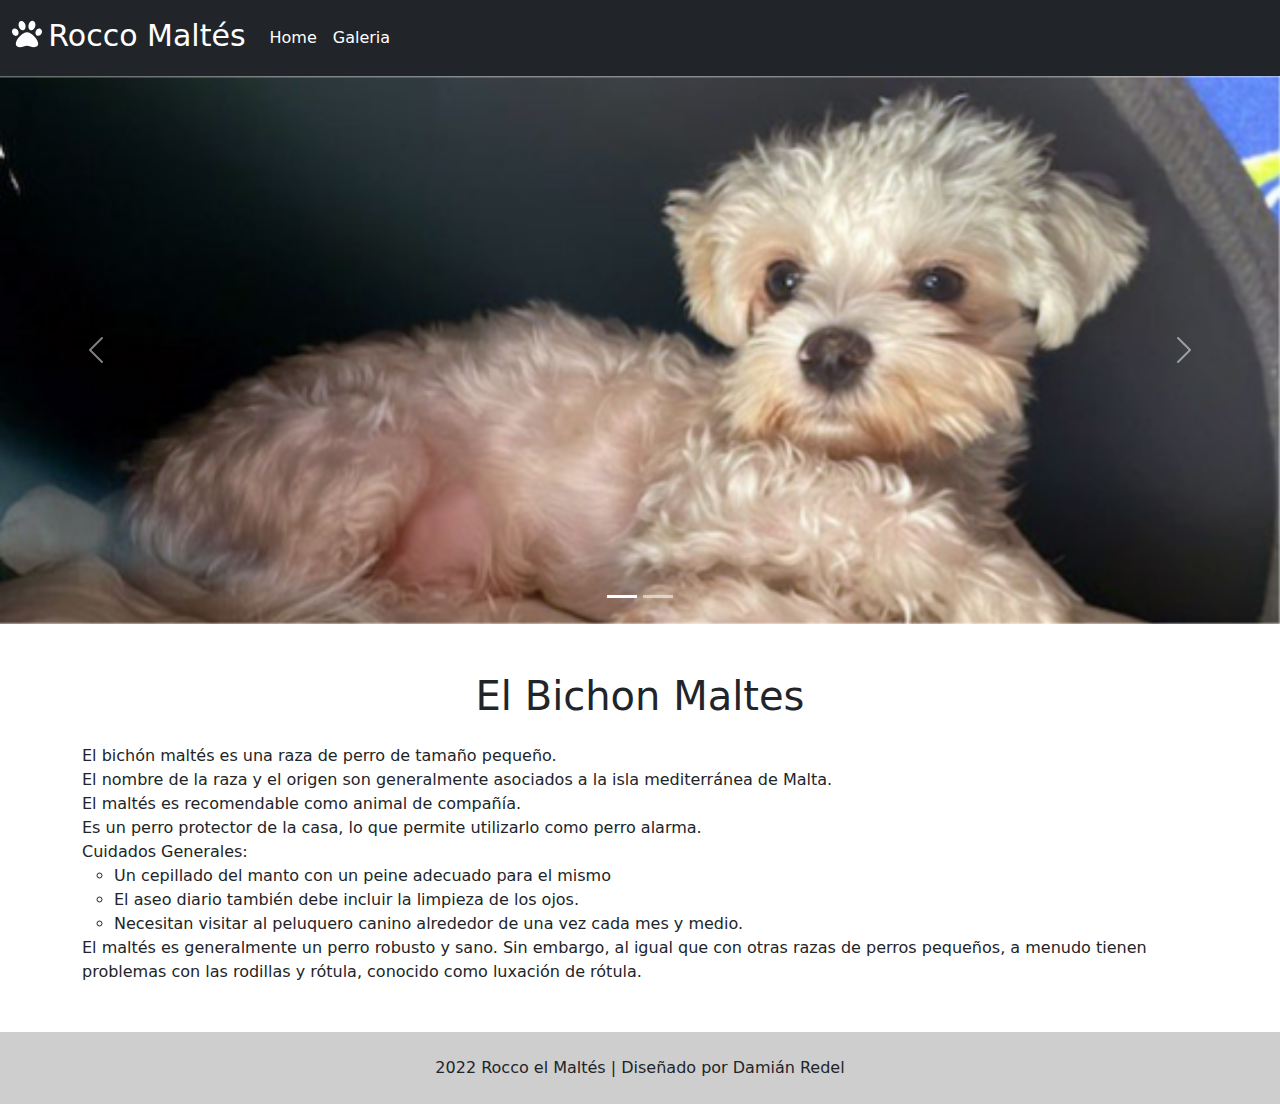
<file: Bootstrap_RoccoMaltes/index.html>
<!DOCTYPE html>
<html lang="en">
<head>
    <meta charset="UTF-8">
    <meta http-equiv="X-UA-Compatible" content="IE=edge">
    <meta name="viewport" content="width=device-width, initial-scale=1.0">
    <link rel="stylesheet" href="css/bootstrap.css">
    <link rel="stylesheet" href="css/estilos.css">
    <script src="js/bootstrap.min.js"></script>
    <title>Rocco Maltés</title>
</head>
<body>
  

      <nav class="navbar navbar-expand-lg navbar-dark bg-dark">
        <div class="container-fluid">
          <a class="navbar-brand" href="#">  <img class="logo" src="img/logo.svg" alt=""> 
            <span>Rocco Maltés</span></a>
          <button class="navbar-toggler" type="button" data-bs-toggle="collapse" data-bs-target="#navbarSupportedContent" aria-controls="navbarSupportedContent" aria-expanded="false" aria-label="Toggle navigation">
            <span class="navbar-toggler-icon"></span>
          </button>
          <div class="collapse navbar-collapse" id="navbarSupportedContent">
            <ul class="navbar-nav me-auto mb-2 mb-lg-0">
              <li class="nav-item">
                <a class="nav-link active" aria-current="page" href="index.html">Home</a>
              </li>
              <li class="nav-item">
                <a class="nav-link active" aria-current="page" href="galeria.html">Galeria</a>
              </li>
             
              
            </ul>
           
          </div>
        </div>
      </nav>


      <div id="carouselExampleIndicators" class="carousel slide" data-bs-ride="true">
        <div class="carousel-indicators">
          <button type="button" data-bs-target="#carouselExampleIndicators" data-bs-slide-to="0" class="active" aria-current="true" aria-label="Slide 1"></button>
          <button type="button" data-bs-target="#carouselExampleIndicators" data-bs-slide-to="1" aria-label="Slide 2"></button>
        
        </div>
        <div class="carousel-inner">
          <div class="carousel-item active">
            <img src="img/rocco_header2.jpg" class="d-block w-100" alt="imagen1_slider">
          </div>
          <div class="carousel-item">
            <img src="img/rocco_header3.jpg" class="d-block w-100" alt="imagen2_slider">
          </div>
        
        </div>
        <button class="carousel-control-prev" type="button" data-bs-target="#carouselExampleIndicators" data-bs-slide="prev">
          <span class="carousel-control-prev-icon" aria-hidden="true"></span>
          <span class="visually-hidden">Previous</span>
        </button>
        <button class="carousel-control-next" type="button" data-bs-target="#carouselExampleIndicators" data-bs-slide="next">
          <span class="carousel-control-next-icon" aria-hidden="true"></span>
          <span class="visually-hidden">Next</span>
        </button>
      </div>


<div class="container mt-5">

    <h1 class="d-flex justify-content-center pb-3">El Bichon Maltes</h1>
    
    <ul class="list-unstyled">
      <li>El bichón maltés es una raza de perro de tamaño pequeño.</li>
      <li>El nombre de la raza y el origen son generalmente asociados a la isla mediterránea de Malta.</li>
      <li>El maltés es recomendable como animal de compañía.</li>
      <li>Es un perro protector de la casa, lo que permite utilizarlo como perro alarma.</li>
      <li>Cuidados Generales:
        <ul>
          <li>Un cepillado del manto con un peine adecuado para el mismo</li>
          <li>El aseo diario también debe incluir la limpieza de los ojos.</li>
          <li>Necesitan visitar al peluquero canino alrededor de una vez cada mes y medio.</li>
        </ul>
      </li>
      <li>El maltés es generalmente un perro robusto y sano. Sin embargo, al igual que con otras razas de perros pequeños, a menudo tienen problemas con las rodillas y rótula, conocido como luxación de rótula.</li>
    </ul>
   


</div>      
      


<footer class="container-fluid mt-5">

<div class="container py-4">
    <div class="row">
        <div class="col">2022 Rocco el Maltés | Diseñado por Damián Redel</div>
    </div>
</div>

</footerr>

      
</body>
</html>
</file>
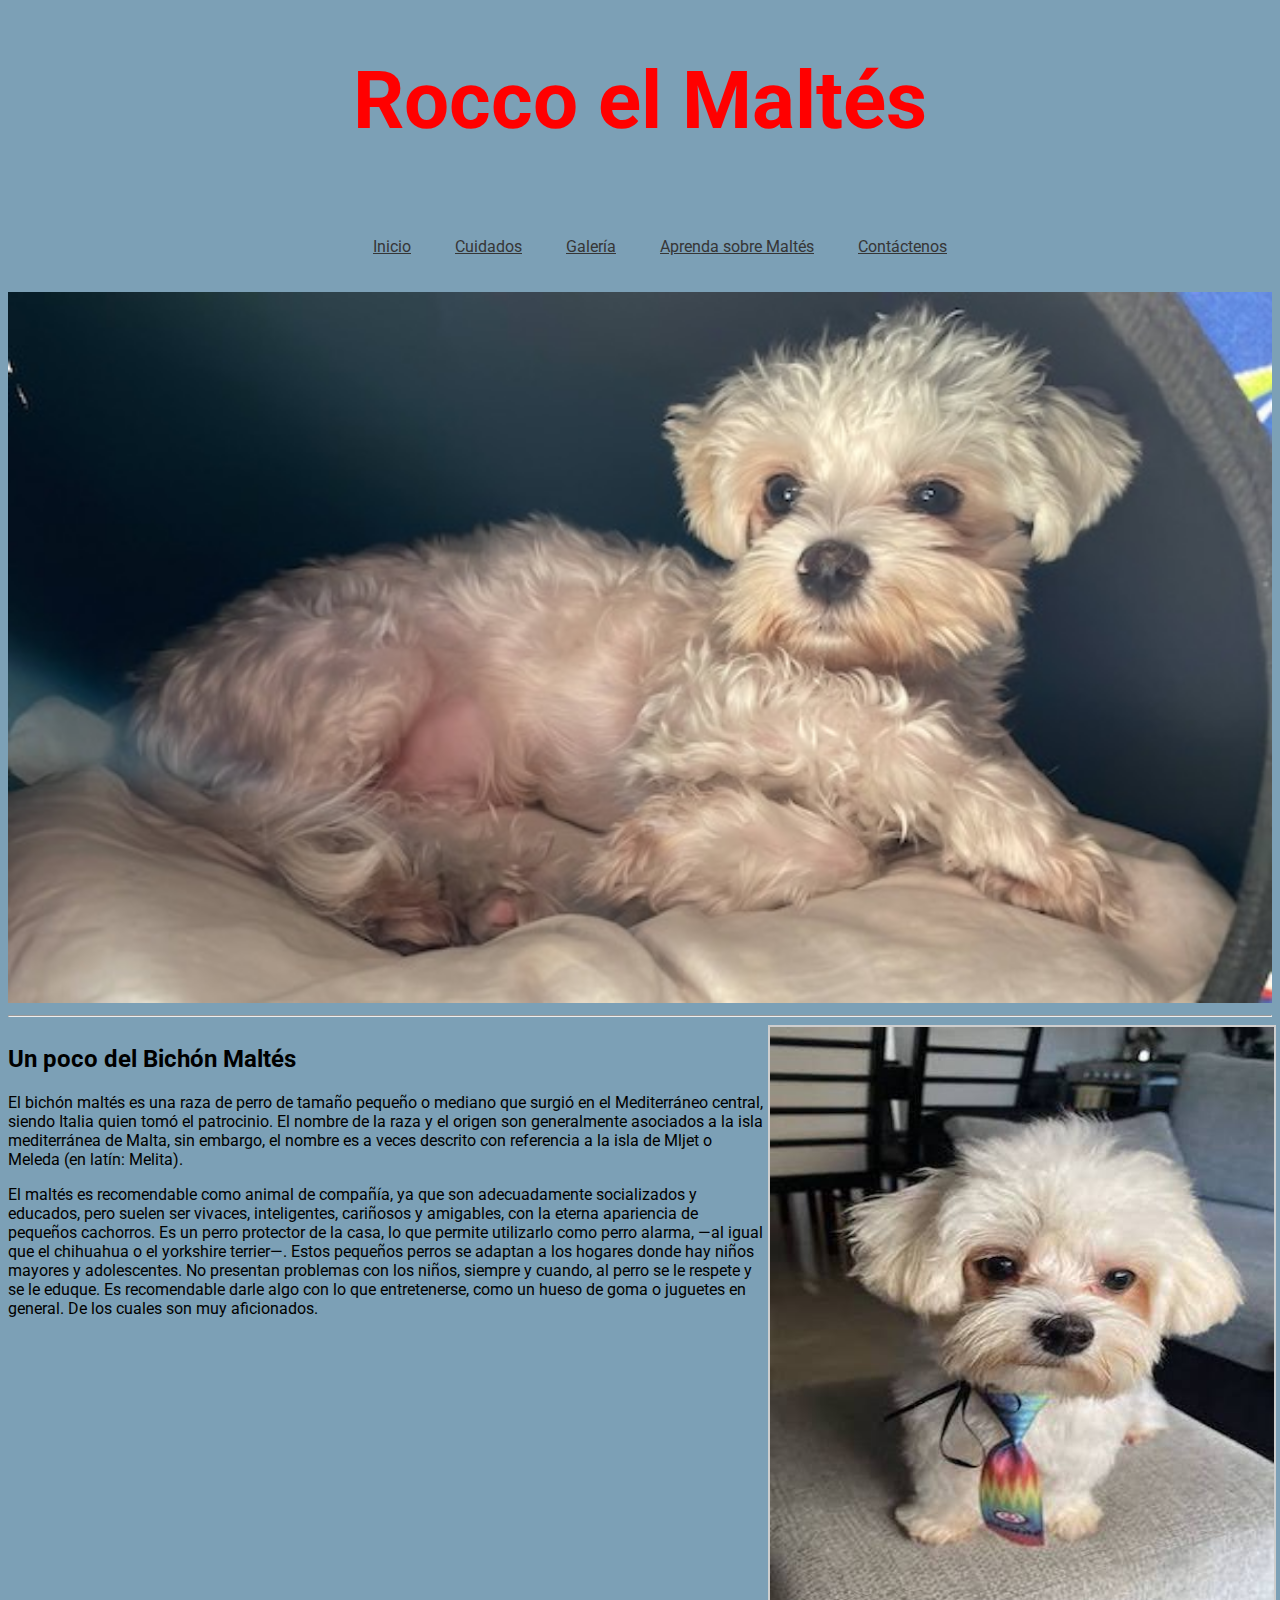
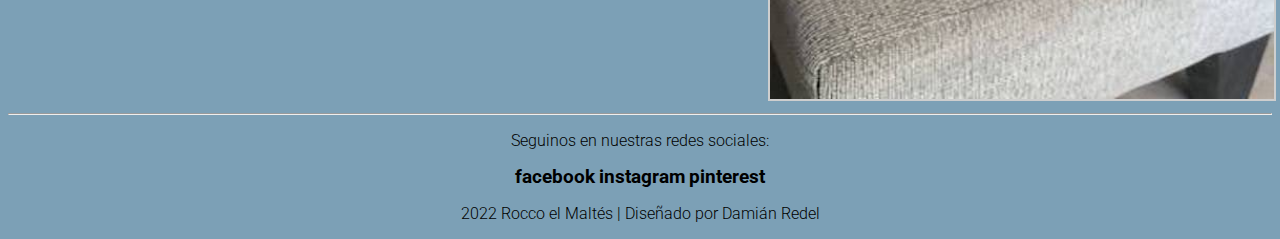
<file: RoccoMaltes/index.html>
<!DOCTYPE html>
<html lang="en">
<head>
    <meta charset="UTF-8">
    <meta http-equiv="X-UA-Compatible" content="IE=edge">
    <meta name="viewport" content="width=device-width, initial-scale=1.0">
    <link rel="stylesheet" href="css/estilos.css">
    <link rel="preconnect" href="https://fonts.googleapis.com">
<link rel="preconnect" href="https://fonts.gstatic.com" crossorigin>
<link href="https://fonts.googleapis.com/css2?family=Roboto:ital,wght@0,300;0,400;0,500;0,900;1,300;1,400&display=swap" rel="stylesheet">
    <title>Rocco el Perro Maltes</title>
</head>
<body>
    <header>
        <h1>
                Rocco el Maltés
           
        </h1>
        <nav>
            <ul>
                <li><a href="index.html">Inicio</a></li>
                <li><a href="pages/cuidados.html">Cuidados</a></li>
                <li><a href="pages/galeria.html">Galería</a></li>
                <li><a href="pages/aprendasobremaltes.html">Aprenda sobre Maltés</a></li>
                <li><a href="pages/contactenos.html">Contáctenos</a></li>
            </ul>


        </nav>

        <img  src="./images/rocco_header.jpg" alt="">
        
    </header>

    <hr>

     <main class="principal">

    
    <section>
      

       <h2>Un poco del Bichón Maltés</h2> 
       
           <p>El bichón maltés es una raza de perro de tamaño pequeño o mediano que surgió en el Mediterráneo central, siendo Italia quien tomó el patrocinio. El nombre de la raza y el origen son generalmente asociados a la isla mediterránea de Malta, sin embargo, el nombre es a veces descrito con referencia a la isla de Mljet o Meleda (en latín: Melita).</p> 

           <p>El maltés es recomendable como animal de compañía, ya que son adecuadamente socializados y educados, pero suelen ser vivaces, inteligentes, cariñosos y amigables, con la eterna apariencia de pequeños cachorros. Es un perro protector de la casa, lo que permite utilizarlo como perro alarma, —al igual que el chihuahua o el yorkshire terrier—. Estos pequeños perros se adaptan a los hogares donde hay niños mayores y adolescentes. No presentan problemas con los niños, siempre y cuando, al perro se le respete y se le eduque. Es recomendable darle algo con lo que entretenerse, como un hueso de goma o juguetes en general. De los cuales son muy aficionados.</p>

     

  
    </section>

  <section>

     <img class="foto_articulo" src="./images/rocco1.JPG" alt="">


  </section>








     </main>

    <hr>

    <footer>

        <p>Seguinos en nuestras redes sociales: </p>
        <h3>facebook</h3>
        <h3>instagram</h3>
        <h3>pinterest</h3>

        <p>
            2022 Rocco el Maltés | Diseñado por Damián Redel
        </p>
    </footer>
</body>
</html>
</file>
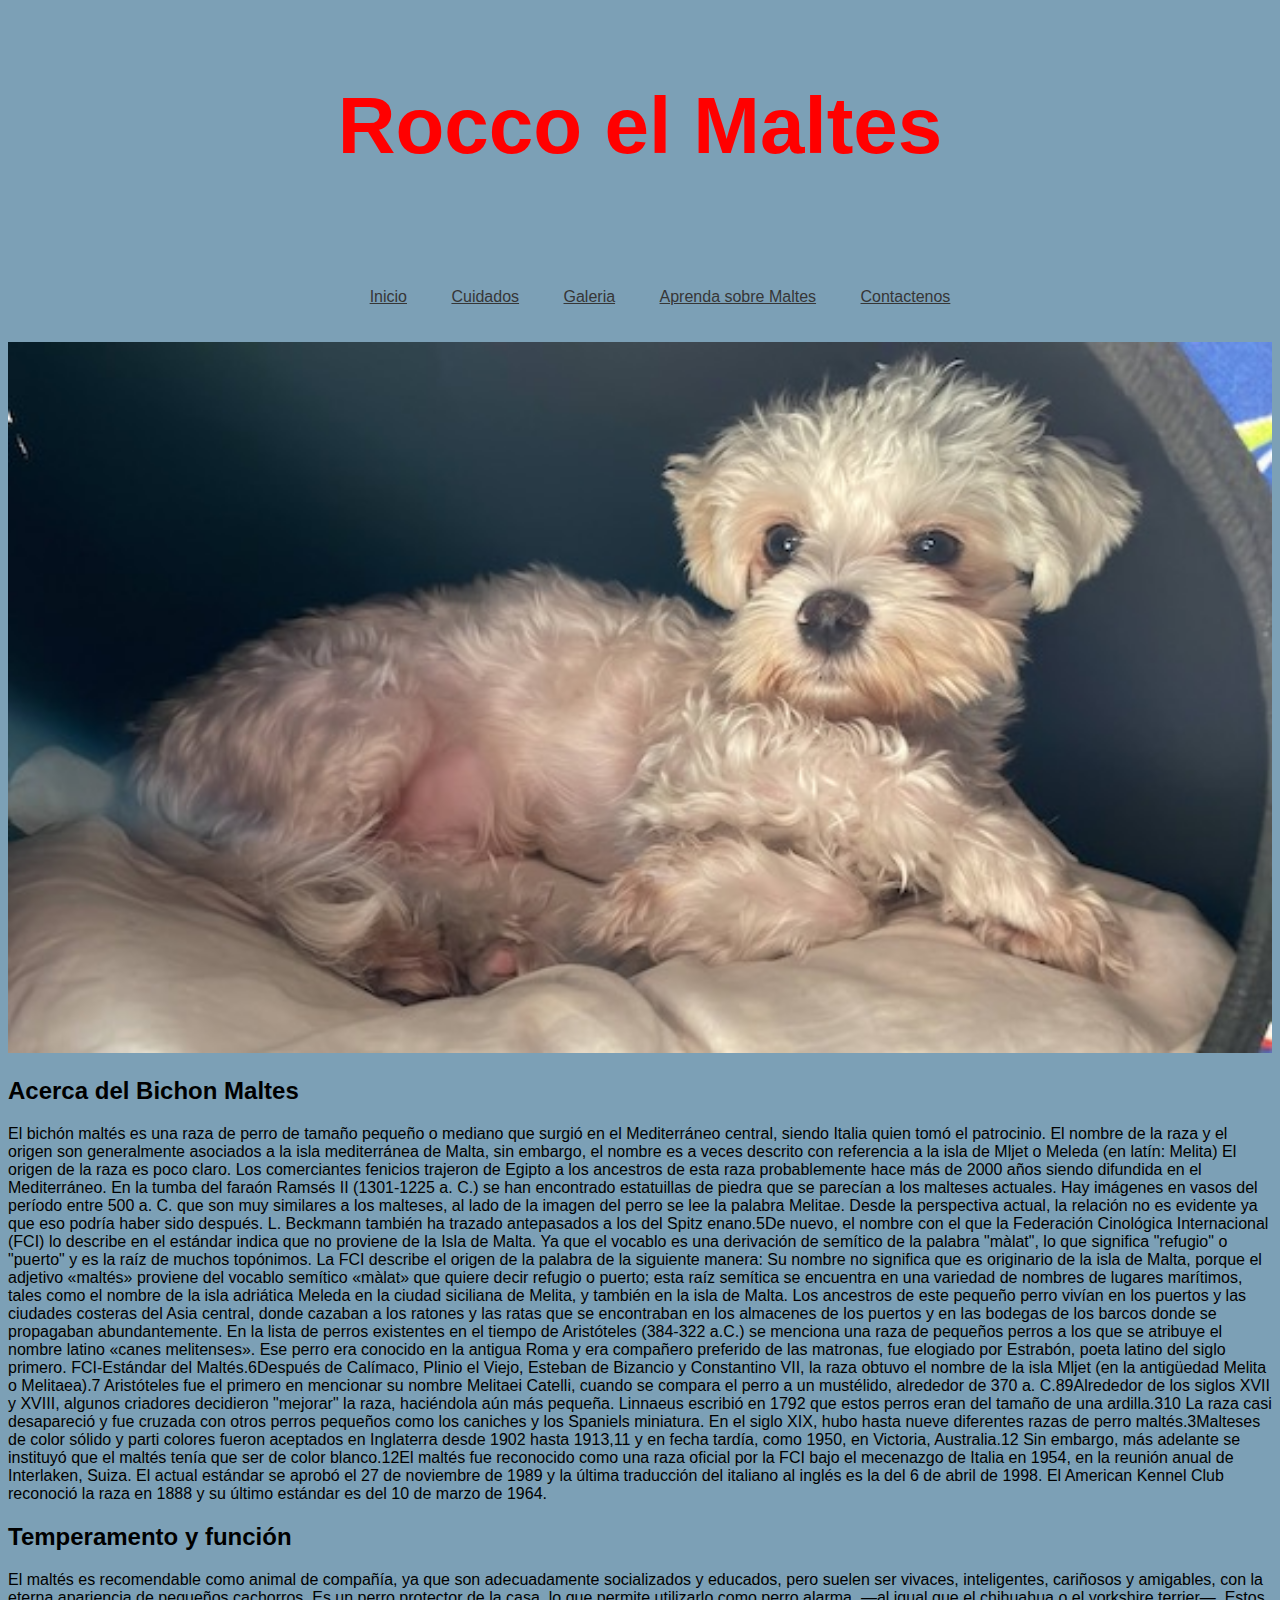
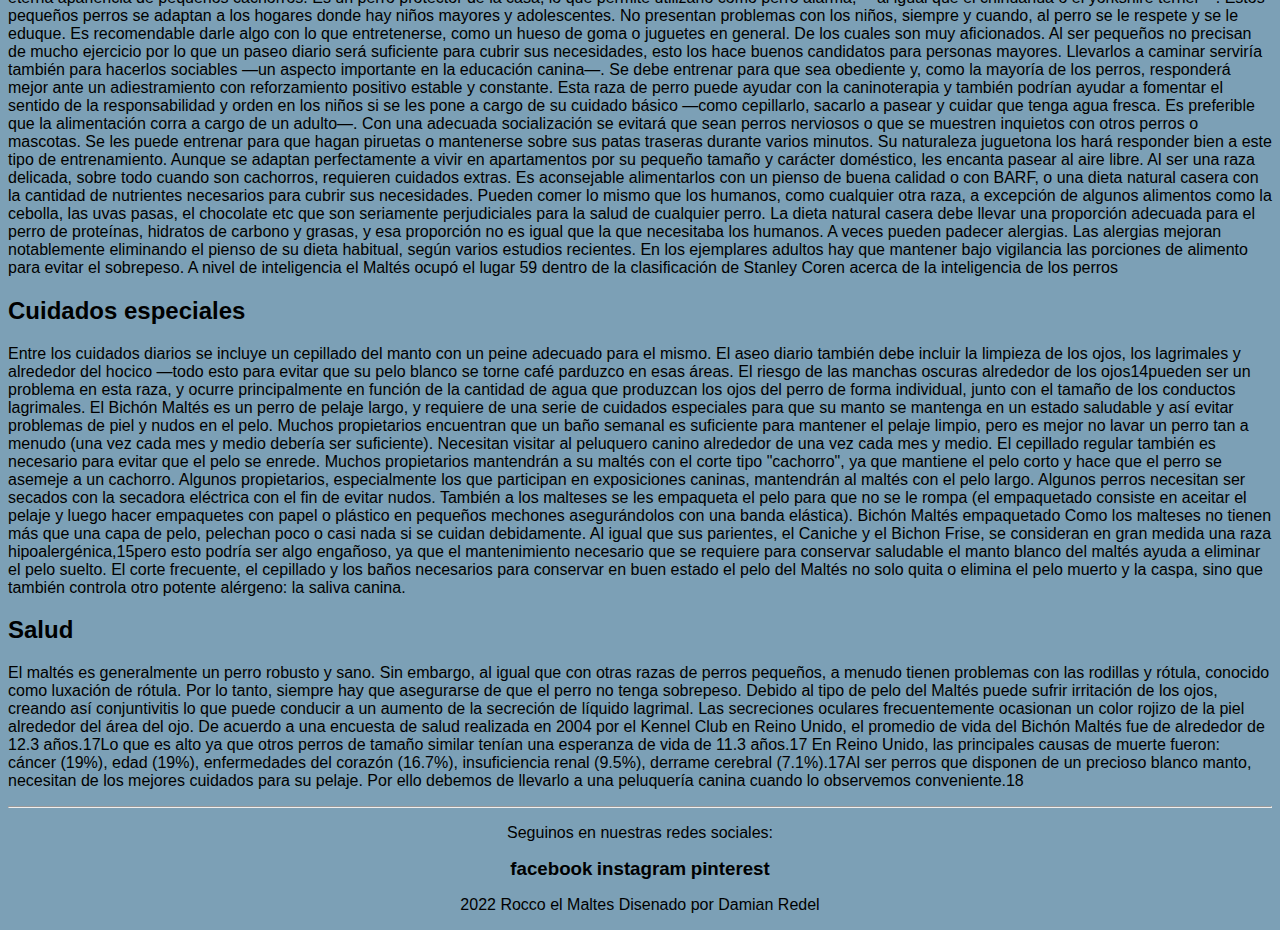
<file: RoccoMaltes/pages/aprendasobremaltes.html>
<!DOCTYPE html>
<html lang="en">
<head>
    <meta charset="UTF-8">
    <meta http-equiv="X-UA-Compatible" content="IE=edge">
    <meta name="viewport" content="width=device-width, initial-scale=1.0">
    <link rel="stylesheet" href="../css/estilos.css">
    <link rel="preconnect" href="https://fonts.googleapis.com">
    <title>Aprenda sobre el Bichon Maltes</title>
</head>
<body>
    <header>
        <h1>
            <p>
                Rocco el Maltes
            </p>
        </h1>
        <nav>
            <ul>
                <li><a href="../index.html">Inicio</a></li>
                <li><a href="../pages/cuidados.html">Cuidados</a></li>
                <li><a href="../pages/galeria.html">Galeria</a></li>
                <li><a href="../pages/aprendasobremaltes.html">Aprenda sobre Maltes</a></li>
                <li><a href="../pages/contactenos.html">Contactenos</a></li>
            </ul>


        </nav>
        <img src="../images/rocco_header.jpg" alt="">
 
    </header>
    <h2>
        Acerca del Bichon Maltes
    </h2>
<p>
    El bichón maltés es una raza de perro de tamaño pequeño o mediano que surgió en el Mediterráneo central, siendo Italia quien tomó el patrocinio. El nombre de la raza y el origen son generalmente asociados a la isla mediterránea de Malta, sin embargo, el nombre es a veces descrito con referencia a la isla de Mljet o Meleda (en latín: Melita)
    El origen de la raza es poco claro. Los comerciantes fenicios trajeron de Egipto a los ancestros de esta raza probablemente hace más de 2000 años siendo difundida en el Mediterráneo. En la tumba del faraón Ramsés II (1301-1225 a. C.) se han encontrado estatuillas de piedra que se parecían a los malteses actuales. Hay imágenes en vasos del período entre 500 a. C. que son muy similares a los malteses, al lado de la imagen del perro se lee la palabra Melitae. Desde la perspectiva actual, la relación no es evidente ya que eso podría haber sido después. L. Beckmann también ha trazado antepasados a los del Spitz enano.5​

De nuevo, el nombre con el que la Federación Cinológica Internacional (FCI) lo describe en el estándar indica que no proviene de la Isla de Malta. Ya que el vocablo es una derivación de semítico de la palabra "màlat", lo que significa "refugio" o "puerto" y es la raíz de muchos topónimos. La FCI describe el origen de la palabra de la siguiente manera:

Su nombre no significa que es originario de la isla de Malta, porque el adjetivo «maltés» proviene del vocablo semítico «màlat» que quiere decir refugio o puerto; esta raíz semítica se encuentra en una variedad de nombres de lugares marítimos, tales como el nombre de la isla adriática Meleda en la ciudad siciliana de Melita, y también en la isla de Malta. Los ancestros de este pequeño perro vivían en los puertos y las ciudades costeras del Asia central, donde cazaban a los ratones y las ratas que se encontraban en los almacenes de los puertos y en las bodegas de los barcos donde se propagaban abundantemente. En la lista de perros existentes en el tiempo de Aristóteles (384-322 a.C.) se menciona una raza de pequeños perros a los que se atribuye el nombre latino «canes melitenses». Ese perro era conocido en la antigua Roma y era compañero preferido de las matronas, fue elogiado por Estrabón, poeta latino del siglo primero.
FCI-Estándar del Maltés.6​
Después de Calímaco, Plinio el Viejo, Esteban de Bizancio y Constantino VII, la raza obtuvo el nombre de la isla Mljet (en la antigüedad Melita o Melitaea).7​ Aristóteles fue el primero en mencionar su nombre Melitaei Catelli, cuando se compara el perro a un mustélido, alrededor de 370 a. C.8​9​

Alrededor de los siglos XVII y XVIII, algunos criadores decidieron "mejorar" la raza, haciéndola aún más pequeña. Linnaeus escribió en 1792 que estos perros eran del tamaño de una ardilla.3​10​ La raza casi desapareció y fue cruzada con otros perros pequeños como los caniches y los Spaniels miniatura. En el siglo XIX, hubo hasta nueve diferentes razas de perro maltés.3​

Malteses de color sólido y parti colores fueron aceptados en Inglaterra desde 1902 hasta 1913,11​ y en fecha tardía, como 1950, en Victoria, Australia.12​ Sin embargo, más adelante se instituyó que el maltés tenía que ser de color blanco.12​

El maltés fue reconocido como una raza oficial por la FCI bajo el mecenazgo de Italia en 1954, en la reunión anual de Interlaken, Suiza. El actual estándar se aprobó el 27 de noviembre de 1989 y la última traducción del italiano al inglés es la del 6 de abril de 1998. El American Kennel Club reconoció la raza en 1888 y su último estándar es del 10 de marzo de 1964.

<h2>
    Temperamento y función
</h2>
    
El maltés es recomendable como animal de compañía, ya que son adecuadamente socializados y educados, pero suelen ser vivaces, inteligentes, cariñosos y amigables, con la eterna apariencia de pequeños cachorros. Es un perro protector de la casa, lo que permite utilizarlo como perro alarma, —al igual que el chihuahua o el yorkshire terrier—. Estos pequeños perros se adaptan a los hogares donde hay niños mayores y adolescentes. No presentan problemas con los niños, siempre y cuando, al perro se le respete y se le eduque. Es recomendable darle algo con lo que entretenerse, como un hueso de goma o juguetes en general. De los cuales son muy aficionados.

Al ser pequeños no precisan de mucho ejercicio por lo que un paseo diario será suficiente para cubrir sus necesidades, esto los hace buenos candidatos para personas mayores. Llevarlos a caminar serviría también para hacerlos sociables —un aspecto importante en la educación canina—. Se debe entrenar para que sea obediente y, como la mayoría de los perros, responderá mejor ante un adiestramiento con reforzamiento positivo estable y constante. Esta raza de perro puede ayudar con la caninoterapia y también podrían ayudar a fomentar el sentido de la responsabilidad y orden en los niños si se les pone a cargo de su cuidado básico —como cepillarlo, sacarlo a pasear y cuidar que tenga agua fresca. Es preferible que la alimentación corra a cargo de un adulto—. Con una adecuada socialización se evitará que sean perros nerviosos o que se muestren inquietos con otros perros o mascotas.

Se les puede entrenar para que hagan piruetas o mantenerse sobre sus patas traseras durante varios minutos. Su naturaleza juguetona los hará responder bien a este tipo de entrenamiento. Aunque se adaptan perfectamente a vivir en apartamentos por su pequeño tamaño y carácter doméstico, les encanta pasear al aire libre. Al ser una raza delicada, sobre todo cuando son cachorros, requieren cuidados extras.

Es aconsejable alimentarlos con un pienso de buena calidad o con BARF, o una dieta natural casera con la cantidad de nutrientes necesarios para cubrir sus necesidades. Pueden comer lo mismo que los humanos, como cualquier otra raza, a excepción de algunos alimentos como la cebolla, las uvas pasas, el chocolate etc que son seriamente perjudiciales para la salud de cualquier perro. La dieta natural casera debe llevar una proporción adecuada para el perro de proteínas, hidratos de carbono y grasas, y esa proporción no es igual que la que necesitaba los humanos. A veces pueden padecer alergias. Las alergias mejoran notablemente eliminando el pienso de su dieta habitual, según varios estudios recientes. En los ejemplares adultos hay que mantener bajo vigilancia las porciones de alimento para evitar el sobrepeso.

A nivel de inteligencia el Maltés ocupó el lugar 59 dentro de la clasificación de Stanley Coren acerca de la inteligencia de los perros

<h2>
    Cuidados especiales
</h2>

Entre los cuidados diarios se incluye un cepillado del manto con un peine adecuado para el mismo. El aseo diario también debe incluir la limpieza de los ojos, los lagrimales y alrededor del hocico —todo esto para evitar que su pelo blanco se torne café parduzco en esas áreas. El riesgo de las manchas oscuras alrededor de los ojos14​pueden ser un problema en esta raza, y ocurre principalmente en función de la cantidad de agua que produzcan los ojos del perro de forma individual, junto con el tamaño de los conductos lagrimales.

El Bichón Maltés es un perro de pelaje largo, y requiere de una serie de cuidados especiales para que su manto se mantenga en un estado saludable y así evitar problemas de piel y nudos en el pelo. Muchos propietarios encuentran que un baño semanal es suficiente para mantener el pelaje limpio, pero es mejor no lavar un perro tan a menudo (una vez cada mes y medio debería ser suficiente). Necesitan visitar al peluquero canino alrededor de una vez cada mes y medio. El cepillado regular también es necesario para evitar que el pelo se enrede. Muchos propietarios mantendrán a su maltés con el corte tipo "cachorro", ya que mantiene el pelo corto y hace que el perro se asemeje a un cachorro. Algunos propietarios, especialmente los que participan en exposiciones caninas, mantendrán al maltés con el pelo largo. Algunos perros necesitan ser secados con la secadora eléctrica con el fin de evitar nudos. También a los malteses se les empaqueta el pelo para que no se le rompa (el empaquetado consiste en aceitar el pelaje y luego hacer empaquetes con papel o plástico en pequeños mechones asegurándolos con una banda elástica).


Bichón Maltés empaquetado
Como los malteses no tienen más que una capa de pelo, pelechan poco o casi nada si se cuidan debidamente. Al igual que sus parientes, el Caniche y el Bichon Frise, se consideran en gran medida una raza hipoalergénica,15​pero esto podría ser algo engañoso, ya que el mantenimiento necesario que se requiere para conservar saludable el manto blanco del maltés ayuda a eliminar el pelo suelto. El corte frecuente, el cepillado y los baños necesarios para conservar en buen estado el pelo del Maltés no solo quita o elimina el pelo muerto y la caspa, sino que también controla otro potente alérgeno: la saliva canina.

<h2>
    Salud
</h2>

El maltés es generalmente un perro robusto y sano. Sin embargo, al igual que con otras razas de perros pequeños, a menudo tienen problemas con las rodillas y rótula, conocido como luxación de rótula. Por lo tanto, siempre hay que asegurarse de que el perro no tenga sobrepeso.

Debido al tipo de pelo del Maltés puede sufrir irritación de los ojos, creando así conjuntivitis lo que puede conducir a un aumento de la secreción de líquido lagrimal. Las secreciones oculares frecuentemente ocasionan un color rojizo de la piel alrededor del área del ojo.

De acuerdo a una encuesta de salud realizada en 2004 por el Kennel Club en Reino Unido, el promedio de vida del Bichón Maltés fue de alrededor de 12.3 años.17​Lo que es alto ya que otros perros de tamaño similar tenían una esperanza de vida de 11.3 años.17​ En Reino Unido, las principales causas de muerte fueron: cáncer (19%), edad (19%), enfermedades del corazón (16.7%), insuficiencia renal (9.5%), derrame cerebral (7.1%).17​

Al ser perros que disponen de un precioso blanco manto, necesitan de los mejores cuidados para su pelaje. Por ello debemos de llevarlo a una peluquería canina cuando lo observemos conveniente.18​

</p>

<hr>

    <footer>

        <p>Seguinos en nuestras redes sociales: </p>
        <h3>facebook</h3>
        <h3>instagram</h3>
        <h3>pinterest</h3>

        <p>
            2022 Rocco el Maltes
            Disenado por Damian Redel
        </p>
    </footer>

</body>
</html>
</file>
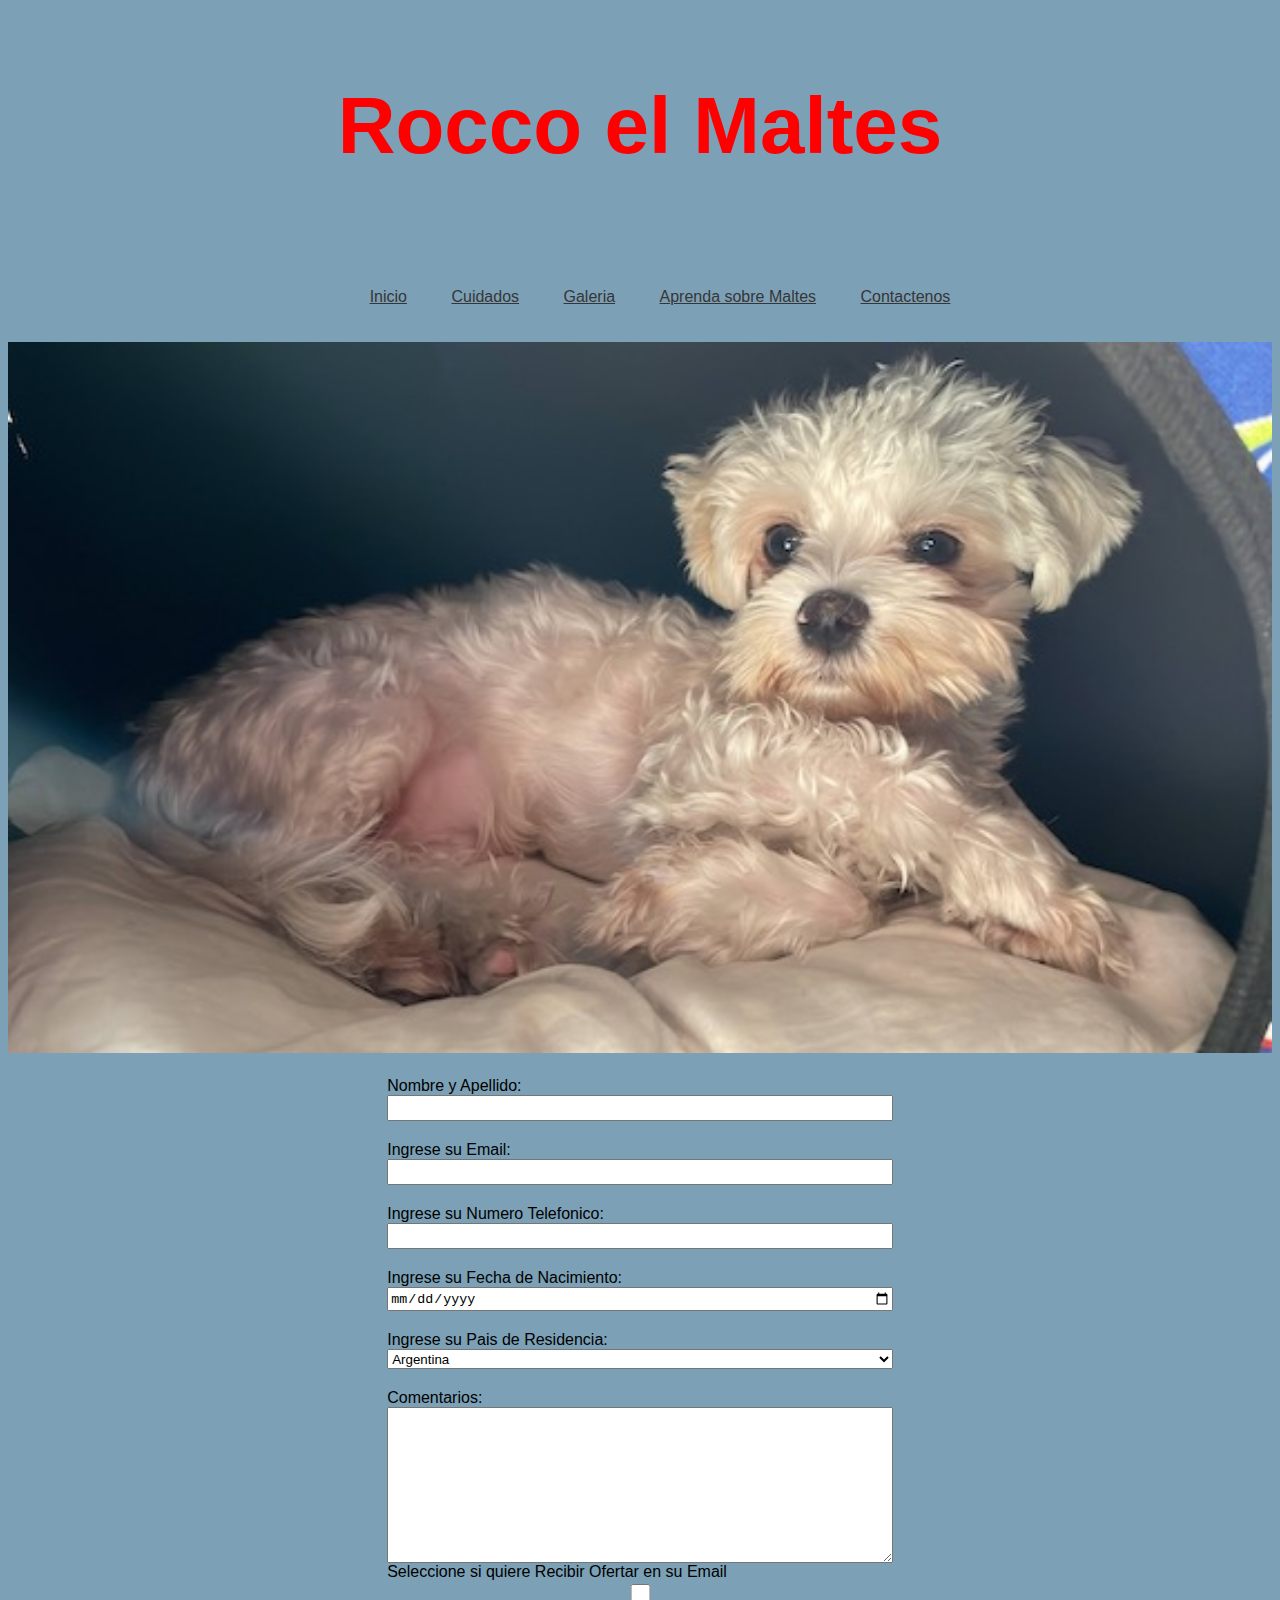
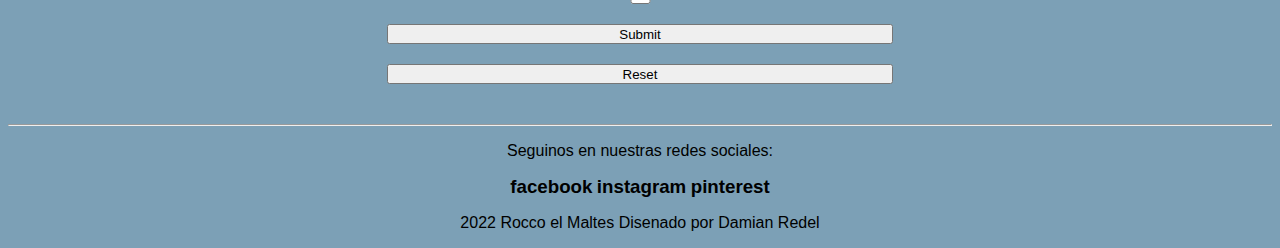
<file: RoccoMaltes/pages/contactenos.html>
<!DOCTYPE html>
<html lang="en">
<head>
    <meta charset="UTF-8">
    <meta http-equiv="X-UA-Compatible" content="IE=edge">
    <meta name="viewport" content="width=device-width, initial-scale=1.0">
    <link rel="stylesheet" href="../css/estilos.css">
    <link rel="preconnect" href="https://fonts.googleapis.com">
    <title>Document</title>
</head>
<body>
    <header>
        <h1>
            <p>
                Rocco el Maltes
            </p>
        </h1>
        <nav>
            <ul>
                <li><a href="../index.html">Inicio</a></li>
                <li><a href="../pages/cuidados.html">Cuidados</a></li>
                <li><a href="../pages/galeria.html">Galeria</a></li>
                <li><a href="../pages/aprendasobremaltes.html">Aprenda sobre Maltes</a></li>
                <li><a href="../pages/contactenos.html">Contactenos</a></li>
            </ul>


        </nav>
        <img src="../images/rocco_header.jpg" alt="">
     
    </header>

<div>

    <form class="formulario">
        <label for="campo-nombre">Nombre y Apellido: </label>
        <input type="text" id="campo-nombre">

        <label for="campo-email">Ingrese su Email: </label>
        <input type="email" id="campo-email">            

        <label for="campo-telefono">Ingrese su Numero Telefonico: </label>
        <input type="number" id="campo-telefono">

        <label for="campo-nacimiento">Ingrese su Fecha de Nacimiento: </label>
        <input type="date" id="campo-nacimiento">

        <label for="campo-pais">Ingrese su Pais de Residencia: </label>
        <select name="Pais de Residencia" id="campo-pais">
            <option value="Pais de Residencia">Argentina</option>
            <option value="Pais de Residencia">Chile</option>
            <option value="Pais de Residencia">Paraguay</option>
            <option value="Pais de Residencia">Brasil</option>
            <option value="Pais de Residencia">Uruguay</option>
            <option value="Pais de Residencia">Bolivia</option>
        </select>
        
        <label for="campo-comentarios">Comentarios: </label>
        <textarea name="campo-comentarios" id="campo-comentarios" cols="30" rows="10"></textarea>

        <label for="mail-list">Seleccione si quiere Recibir Ofertar en su Email</label>
        <input type="checkbox" id="mail-list">

        <input type="submit">
        <input type="reset">


    </form>

</div>

    <hr>

    <footer>

        <p>Seguinos en nuestras redes sociales: </p>
        <h3>facebook</h3>
        <h3>instagram</h3>
        <h3>pinterest</h3>

        <p>
            2022 Rocco el Maltes
            Disenado por Damian Redel
        </p>
    </footer>
         
    
</body>
</html>
</file>
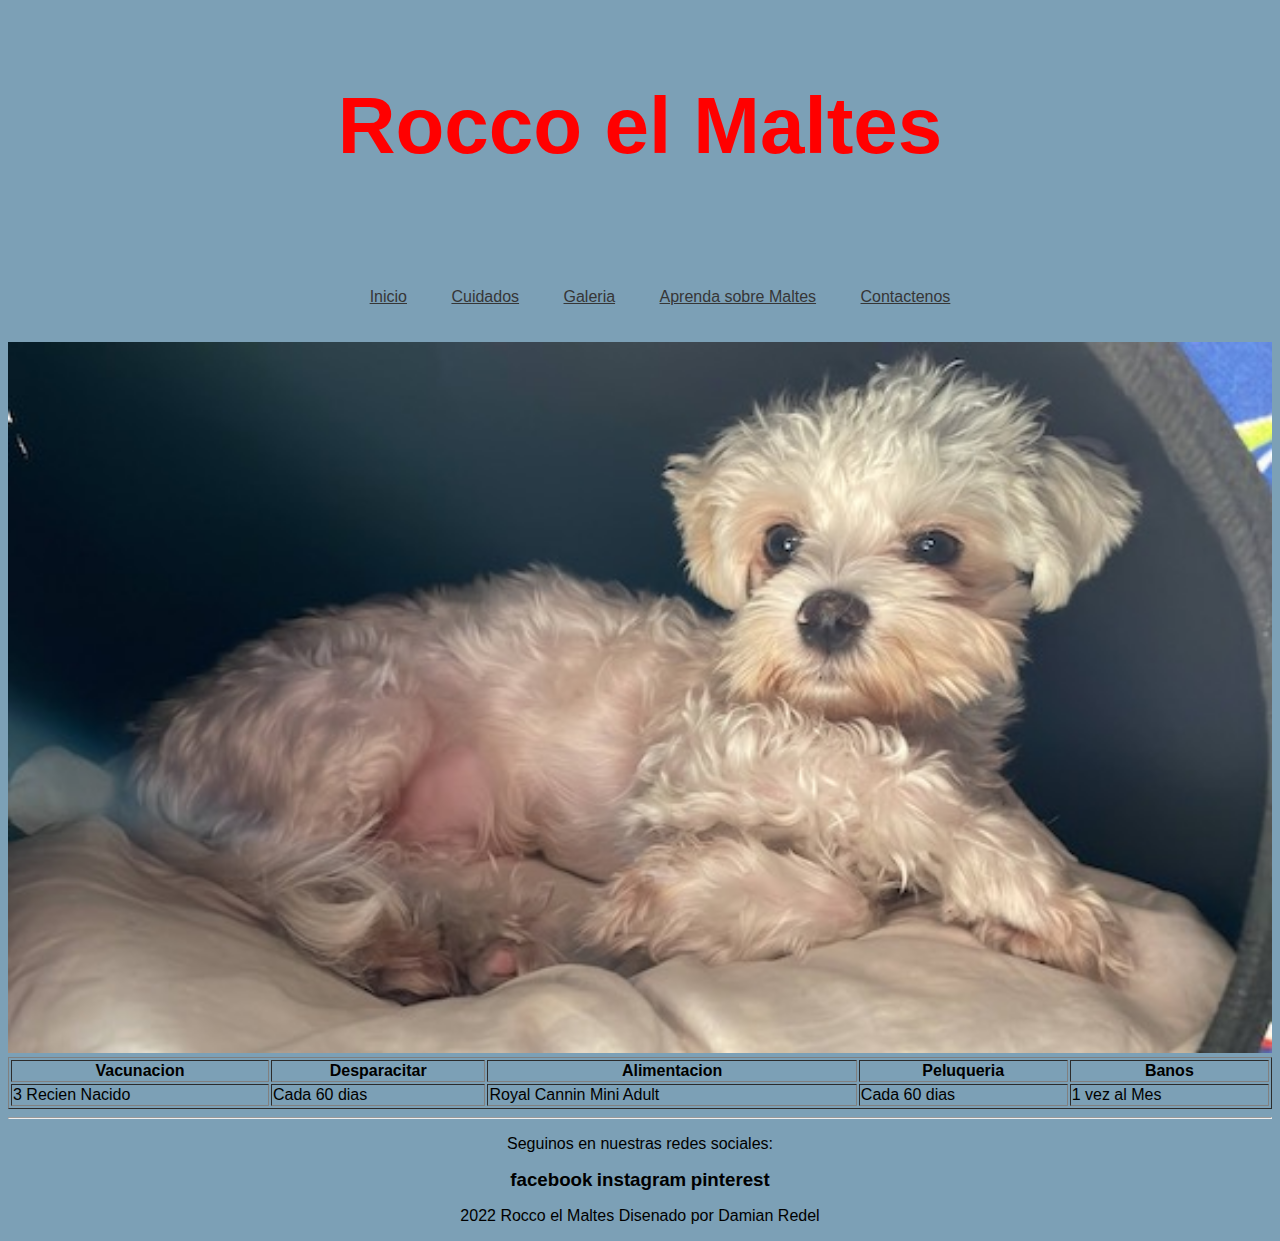
<file: RoccoMaltes/pages/cuidados.html>
<!DOCTYPE html>
<html lang="en">
<head>
    <meta charset="UTF-8">
    <meta http-equiv="X-UA-Compatible" content="IE=edge">
    <meta name="viewport" content="width=device-width, initial-scale=1.0">
    <link rel="stylesheet" href="../css/estilos.css">
    <link rel="preconnect" href="https://fonts.googleapis.com">
    <title>Cuidados</title>
</head>
<body>
    <header>
        <h1>
            <p>
                Rocco el Maltes
            </p>
        </h1>

        <nav>
            <ul>
                <li><a href="../index.html">Inicio</a></li>
                <li><a href="../pages/cuidados.html">Cuidados</a></li>
                <li><a href="../pages/galeria.html">Galeria</a></li>
                <li><a href="../pages/aprendasobremaltes.html">Aprenda sobre Maltes</a></li>
                <li><a href="../pages/contactenos.html">Contactenos</a></li>
            </ul>


        </nav>
        <img src="../images/rocco_header.jpg" alt="">
       
    </header>

    <section>
        <table border="1">
        
            <tbody> 
                <tr>
                    <th>Vacunacion</th>
                    <th>Desparacitar</th>
                    <th>Alimentacion</th>
                    <th>Peluqueria</th>
                    <th>Banos</th>
                </tr>
                <tr>
                    <td>3 Recien Nacido</td>
                    <td>Cada 60 dias</td>
                    <td>Royal Cannin Mini Adult</td>
                    <td>Cada 60 dias</td>
                    <td>1 vez al Mes</td>
                </tr>
            </tbody>

        </table>
    </section>

    <hr>

    <footer>

        <p>Seguinos en nuestras redes sociales: </p>
        <h3>facebook</h3>
        <h3>instagram</h3>
        <h3>pinterest</h3>

        <p>
            2022 Rocco el Maltes
            Disenado por Damian Redel
        </p>
    </footer>
</body>
</html>
</file>
<file: Bootstrap_RoccoMaltes/css/estilos.css>
.logo {  width: 30px; padding-bottom: 14px; }

nav a span { font-size: 30px; }


.imagenes img {  border-radius: 8px; margin-bottom: 20px; width: 100%;}


footer {  background-color: #cecece; text-align: center;}
</file>
<file: RoccoMaltes/css/estilos.css>
body {

    font-family: 'Roboto', sans-serif;
    background-color: #7ca0b6;
    
   
} 


header h1 {

 
    color: red;
    animation-name: example;
    animation-duration: 4s;
    animation-iteration-count: infinite;

}

@keyframes example {
    from {color: red;}
    to {color: Blue;}
  }

  

nav ul li a:hover {  background-color: aqua;  padding: 20px;} 





@media (max-width: 480px)
{


    nav ul li {
   
        display: block;
      
      }
    

nav {  
    
    text-align: center;
padding-bottom: 20px;
padding-top: 20px;
}



nav ul li a { 
   
    padding-bottom: 20px;
    padding-left: 20px;
    padding-right: 20px;
    color: #363636;
    font-weight: 400;
 
}

header img {
  width: 100%;
   
}





.foto_articulo {

border-color: #cecece;
border-style: solid;
border-width: 2px;
width: 100%;

}


header h1 {

    text-align: center;
    font-size: 3rem;
    margin-bottom: 0px;
    color: red;
    animation-name: example;
    animation-duration: 4s;

}

@keyframes example {
    from {color: red;}
    to {color: Blue;}
  }

footer {

    text-align: center;

}


footer p{

   font-weight: 300;
}


footer h3{

    display: inline;
}



section{

    display: inline;

}




.formulario
{
display: flex;
flex-direction: column;
justify-content: center;
align-items: left;
margin:20px 5%;



}


input, select{

margin-bottom:20px;
height: 20px;

}



.caja img {
width: 100%; 
border-radius: 10px;
}

.galeria
 {  
    display: grid;
    grid-template-columns: 1fr;
    grid-template-rows: 6fr;
    gap: 10px 20px;
    padding-top: 20px;
    margin: auto;
    width: 100%;
    grid-template-areas:
      "."
      "."
      ".";
  }
  

.principal
{
    display: grid; 
    grid-template-columns: 1fr; 
    grid-template-rows: 2fr; 
    gap: 9px 4px; 
    grid-template-areas: 
      "."
      "."; 



}


}



@media (min-width: 768px) and (max-width: 1440px)
{


    
    nav {  
        
        text-align: center;
    padding-bottom: 20px;
    padding-top: 20px;
    }
    
    nav ul li {
       
        display: inline;
      }
    
    nav ul li a { 
       
        padding-bottom: 20px;
        padding-left: 20px;
        padding-right: 20px;
        color: #363636;
        font-weight: 400;
     
    }
    
    header img {
      width: 100%;
       
    }
    
    
    
    
    .foto_articulo {
    
    border-color: #cecece;
    border-style: solid;
    border-width: 2px;
    width: 100%;
    
    }
    
    
    header h1 {
    
        text-align: center;
        font-size: 5rem;
    
    }
    
    footer {
    
        text-align: center;
    
    }
    
    
    footer p{
    
       font-weight: 300;
    }
    
    
    footer h3{
    
        display: inline;
    }
    
    
    
    section{
    
        display: inline;
    
    }
    
    
    
    
    .formulario
    {
    display: flex;
    flex-direction: column;
    justify-content: center;
    align-items: left;
    margin:20px 30%;
    
    
    
    }
    
    
    input, select{
    
    margin-bottom:20px;
    height: 20px;
    
    }
    
    
    
    .caja img {
    width: 100%; 
    border-radius: 10px;
    }
    
    .galeria
     {  
        display: grid;
        grid-template-columns: repeat (3, 1fr);
        grid-template-rows: repeat (2, 1fr);
        gap: 10px 20px;
        padding-top: 20px;
        margin: auto;
        width: 100%;
        grid-template-areas:
          ". . ."
          ". . ."
          ". . .";
      }
      
    
    .principal
    {
        display: grid; 
        grid-template-columns: 1.5fr 1fr; 
        grid-template-rows: 1fr; 
        gap: 9px 4px; 
        grid-template-areas: 
          ". ."; 
    
    
    
    }
    section table {
       
       width: 100%;
    }


}


@media (min-width: 481px) and (max-width: 768px)
{


    
    nav {  
        
        text-align: center;
    padding-bottom: 20px;
    padding-top: 20px;
    }
    
    nav ul li {
       
        display: inline;
      }
    
    nav ul li a { 
       
        padding-bottom: 20px;
        padding-left: 20px;
        padding-right: 20px;
        color: #363636;
        font-weight: 400;
     
    }
    
    header img {
      width: 100%;
       
    }
    
    
    
    
    .foto_articulo {
    
    border-color: #cecece;
    border-style: solid;
    border-width: 2px;
    width: 100%;
    
    }
    
    
    header h1 {
    
        text-align: center;
        font-size: 5rem;
    
    }
    
    footer {
    
        text-align: center;
    
    }
    
    
    footer p{
    
       font-weight: 300;
    }
    
    
    footer h3{
    
        display: inline;
    }
    
    
    
    section{
    
        display: inline;
    
    }
    
    
    
    
    .formulario
    {
    display: flex;
    flex-direction: column;
    justify-content: center;
    align-items: left;
    margin:20px 30%;
    
    
    
    }
    
    
    input, select{
    
    margin-bottom:20px;
    height: 20px;
    
    }
    
    
    
    .caja img {
    width: 100%; 
    border-radius: 10px;
    }
    
    .galeria
     {  
        display: grid;
        grid-template-columns: repeat (2, 1fr);
        grid-template-rows: repeat (3, 1fr);
        gap: 10px 20px;
        padding-top: 20px;
        margin: auto;
        width: 100%;
        grid-template-areas:
          ". ."
          ". ."
          ". .";
      }
      
    
    .principal
    {
        display: grid; 
        grid-template-columns: 1.5fr 1fr; 
        grid-template-rows: 1fr; 
        gap: 9px 4px; 
        grid-template-areas: 
          ". ."; 
    
    
    
    }
    


}
</file>
